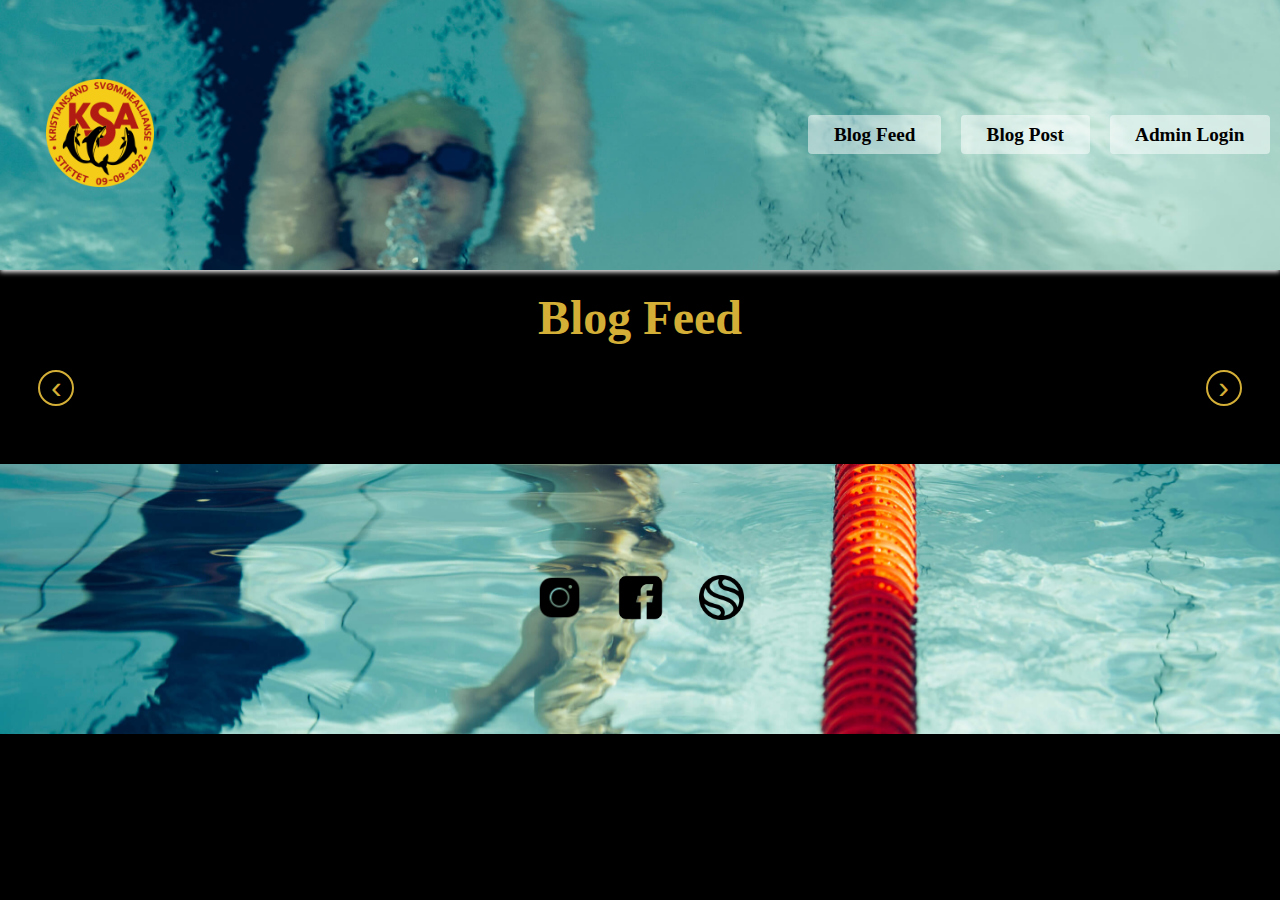
<file: index.html>
<!DOCTYPE html>
<html lang="en">
<head>
    <meta charset="UTF-8">
    <meta name="viewport" content="width=device-width, initial-scale=1.0">
    <title>Blog Feed</title>
    <script type="module" src="./JS/index.mjs"></script>
    <link rel="stylesheet" href="./CSS/index.css">
</head>
<body>
  <nav>
    <a href="https://entav78.github.io/FED1-exam/index.html" class="ksa-link">
      <img src="./assets/ksaLogo.png" alt="KSA Logo" class="ksa-logo" />
    </a>
    <ul class="main-nav">
      <li class="hideOnMobile"><a href="https://entav78.github.io/FED1-exam/index.html">Blog Feed</a></li>
      <li class="hideOnMobile"><a href="https://entav78.github.io/FED1-exam/post/index.html">Blog Post</a></li>
      <li class="hideOnMobile" id="managePostLink1"><a href="https://entav78.github.io/FED1-exam/post/edit.html">Manage Posts</a></li>
      <li class="hideOnMobile"><a href="https://entav78.github.io/FED1-exam/account/login.html" class="admin-login-link">Admin Login</a></li>
    </ul>
  
    <div class="hamburger-menu">
      <a href="#">
        <svg
          xmlns="http://www.w3.org/2000/svg"
          class="hamburger-icon"
          viewBox="0 0 24 24"
          preserveAspectRatio="xMidYMid meet">
          <path d="M0 0h24v24H0V0z" fill="none" />
          <path d="M3 18h18v-2H3v2zm0-5h18v-2H3v2zm0-7v2h18V6H3z" />
        </svg>
      </a>
    </div>
  
    <ul class="sidebar">
      <li class="close-sidebar">
        <a href="#">
          <svg
            xmlns="http://www.w3.org/2000/svg"
            class="close-icon"
            viewBox="0 0 24 24"
            preserveAspectRatio="xMidYMid meet">
            <path d="M0 0h24v24H0V0z" fill="none" />
            <path
              d="M19 6.41L17.59 5 12 10.59 6.41 5 5 6.41 10.59 12 5 17.59 6.41 19 12 13.41 17.59 19 19 17.59 13.41 12 19 6.41z"
            />
          </svg>
        </a>
      </li>
      
      <li><a href="https://entav78.github.io/FED1-exam/index.html">Blog Feed</a></li>
      <li><a href="https://entav78.github.io/FED1-exam/post/index.html">Blog Post</a></li>
      <li id="managePostLink2"><a href="https://entav78.github.io/FED1-exam/post/edit.html">Manage Posts</a></li>
      <li><a href="https://entav78.github.io/FED1-exam/account/login.html" class="admin-login-link">Admin Login</a></li>
    </ul>
  </nav>
  
  <div class="h1-container">
    <h1>Blog Feed</h1>
  </div>
    <div class="carousel-container">
      <button class="carousel-button prev">‹</button>
      <div class="carousel">
        <div class="carousel-track-container">
          <ul class="carousel-track">
          </ul>
        </div>
        <div class="carousel-nav">
        </div>
      </div>
      <button class="carousel-button next">›</button>
    </div>
    
    <div id="postContainer" class="post-grid">
    </div>
    
  <footer class="footer">
      <div class="footer-content">
        <a href="https://www.instagram.com/kristiansandsa/" target="_blank" aria-label="Instagram">
          <img src="./assets/icon/instagram-icon.png" alt="Instagram" class="social-icon">
        </a>
        <a href="https://www.facebook.com/KSA.1922/" target="_blank" aria-label="Facebook">
          <img src="./assets/icon/facebook-icon.png" alt="Facebook" class="social-icon">
        </a>
        <a href="https://spond.com/landing/login/" target="_blank" aria-label="Spond">
          <img src="./assets/icon/spond-icon.png" alt="Spond" class="social-icon">
        </a>
      </div>
  </footer>    
</body>
</html>
</file>
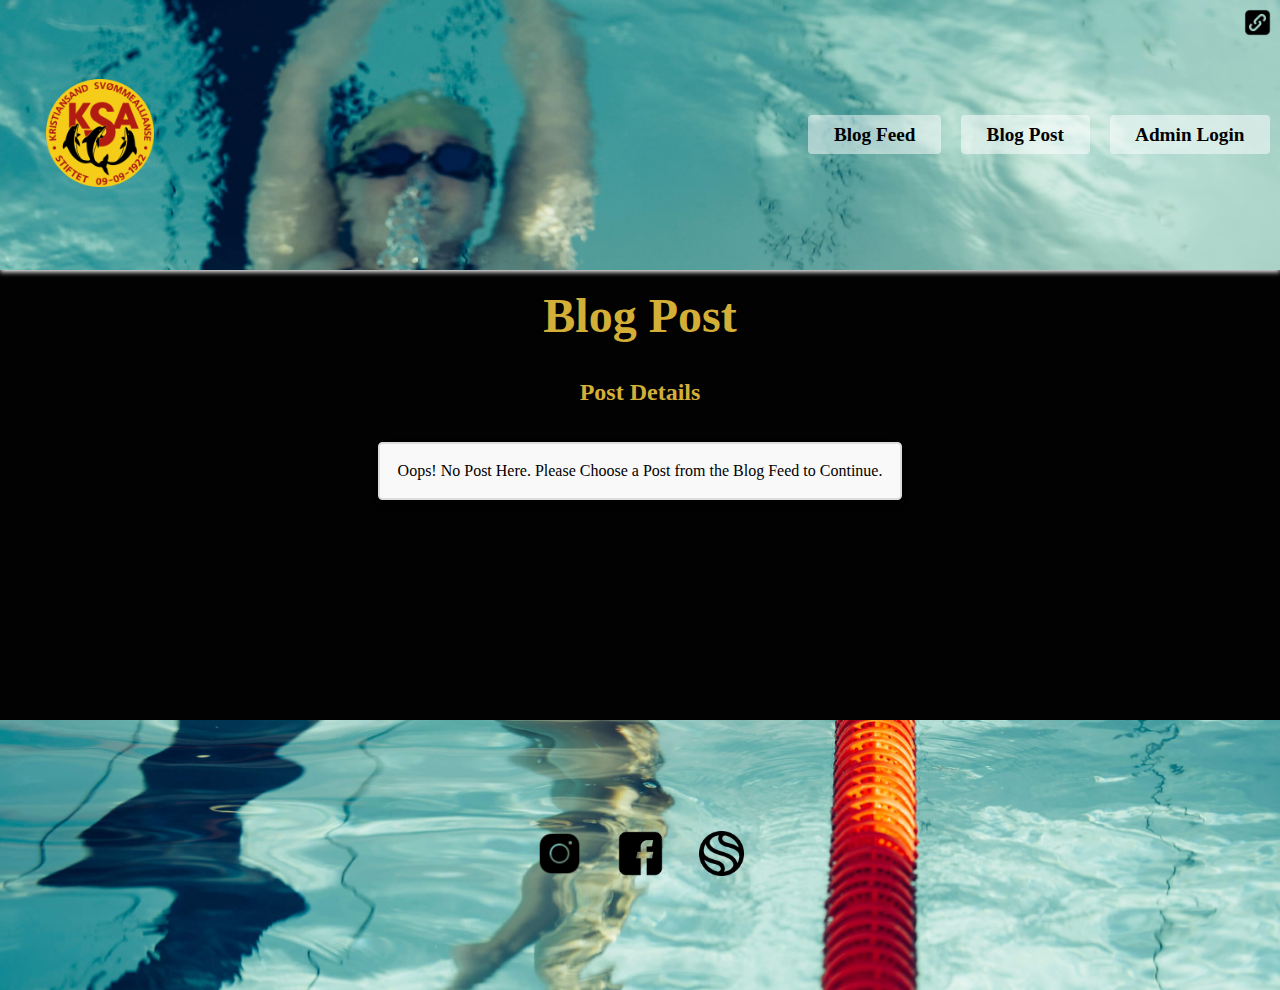
<file: post/index.html>
<!DOCTYPE html>
<html lang="en">
<head>
  <meta charset="UTF-8">
  <meta name="viewport" content="width=device-width, initial-scale=1.0">
  <title>Blog Post</title>
  <link rel="stylesheet" href="../CSS/postIndex.css">
  <script type="module" src="../JS/Post/postIndex.mjs"></script>
  
</head>
<body>
  <nav>
    <a href="https://entav78.github.io/FED1-exam/index.html" class="ksa-link">
      <img src="../assets/ksaLogo.png" alt="KSA Logo" class="ksa-logo" />
    </a>
    <ul class="main-nav">
      <li class="hideOnMobile"><a href="https://entav78.github.io/FED1-exam/index.html">Blog Feed</a></li>
      <li class="hideOnMobile"><a href="https://entav78.github.io/FED1-exam/post/index.html">Blog Post</a></li>
      <li class="hideOnMobile" id="managePostLink1"><a href="https://entav78.github.io/FED1-exam/post/edit.html">Manage Posts</a></li>
      <li class="hideOnMobile"><a href="https://entav78.github.io/FED1-exam/account/login.html" class="admin-login-link">Admin Login</a></li>
    </ul>
  
    <div class="hamburger-menu">
      <a href="#">
        <svg
          xmlns="http://www.w3.org/2000/svg"
          class="hamburger-icon"
          viewBox="0 0 24 24"
          preserveAspectRatio="xMidYMid meet"
        >
          <path d="M0 0h24v24H0V0z" fill="none" />
          <path d="M3 18h18v-2H3v2zm0-5h18v-2H3v2zm0-7v2h18V6H3z" />
        </svg>
      </a>
    </div>
  
    <ul class="sidebar">
      <li class="close-sidebar">
        <a href="#">
          <svg xmlns="http://www.w3.org/2000/svg" class="close-icon" viewBox="0 0 24 24">
            <path d="M0 0h24v24H0V0z" fill="none" />
            <path d="M19 6.41L17.59 5 12 10.59 6.41 5 5 6.41 10.59 12 5 17.59 6.41 19 12 13.41 17.59 19 19 17.59 13.41 12 19 6.41z" />
          </svg>
          
        </a>
      </li>
      <li><a href="https://entav78.github.io/FED1-exam/index.html">Blog Feed</a></li>
      <li><a href="https://entav78.github.io/FED1-exam/post/index.html">Blog Post</a></li>
      <li id="managePostLink2"><a href="https://entav78.github.io/FED1-exam/post/edit.html">Manage Posts</a></li>
      <li><a href="https://entav78.github.io/FED1-exam/account/login.html" class="admin-login-link">Admin Login</a></li>
    </ul>
  </nav>

  <main>
    <div class="h1-container">
      <h1>Blog Post</h1>
    </div>
    <div class="h-container"></div>
      <h2>Post Details</h2>
    <div id="loadingMessage" style="display: none;">Loading post...</div>
    <div id="errorMessage" style="display: none; color: red;">Failed to load post.</div>
    <button id="copyLinkButton" class="copy-link-button" title="Copy link to clipboard">
      <img src="../assets/icon/linkIcon.png" alt="Copy Link" class="copy-link-icon">
    </button>
    <div id="postContainer">
      <div class="blog-post" data-post-id="456">
        <p>Oops! No Post Here. Please Choose a Post from the Blog Feed to Continue.</p>
        
      </div>
      
      <button class="manage-button" style="display: none;">
          Edit/Manage
      </button>
    </div>
  </main>

  <footer class="footer">
      <div class="footer-content">
        <a href="https://www.instagram.com/kristiansandsa/" target="_blank" aria-label="Instagram">
          <img src="../assets/icon/instagram-icon.png" alt="Instagram" class="social-icon">
        </a>
        <a href="https://www.facebook.com/KSA.1922/" target="_blank" aria-label="Facebook">
          <img src="../assets/icon/facebook-icon.png" alt="Facebook" class="social-icon">
        </a>
        <a href="https://spond.com/landing/login/" target="_blank" aria-label="Spond">
          <img src="../assets/icon/spond-icon.png" alt="Spond" class="social-icon">
        </a>
      </div>
    </footer> 
</body>
</html>
</file>
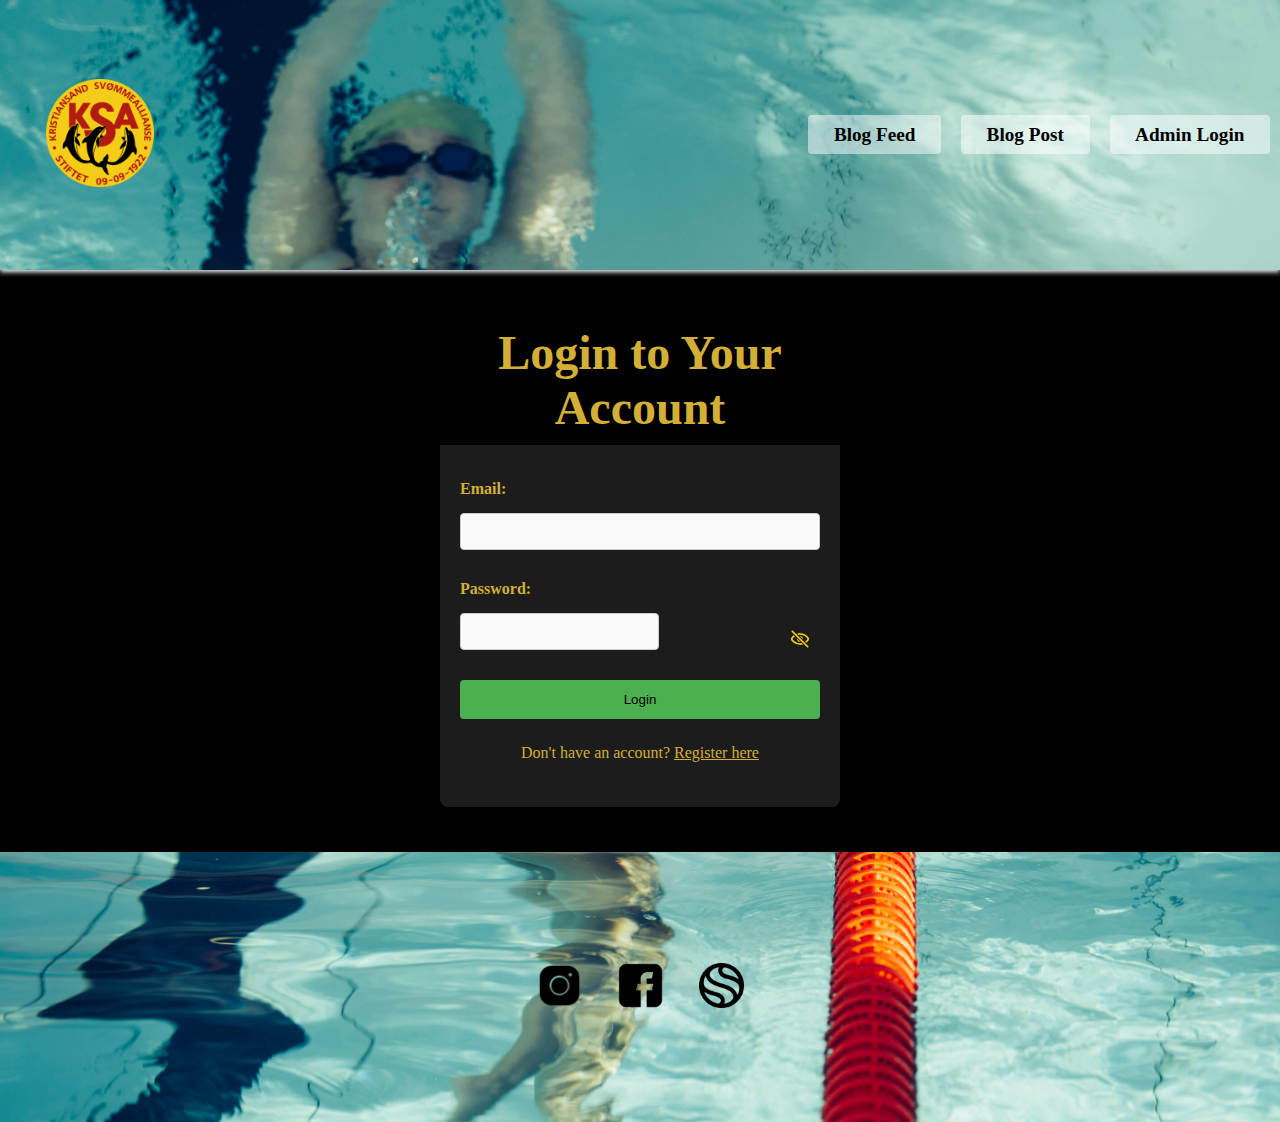
<file: account/login.html>
<!DOCTYPE html>
<html lang="en">
<head>
  <meta charset="UTF-8">
  <meta name="viewport" content="width=device-width, initial-scale=1.0">
  <title>Account Login</title>
  <link rel="stylesheet" href="../CSS/register.css">
  <script type="module" src="../JS/Account/login.mjs"></script>
</head>
<body>
  <nav>
    <a href="https://entav78.github.io/FED1-exam/index.html" class="ksa-link">
      <img src="../assets/ksaLogo.png" alt="KSA Logo" class="ksa-logo" />
    </a>
    <ul class="main-nav">
      <li class="hideOnMobile"><a href="https://entav78.github.io/FED1-exam/index.html">Blog Feed</a></li>
      <li class="hideOnMobile"><a href="https://entav78.github.io/FED1-exam/post/index.html">Blog Post</a></li>
      <li class="hideOnMobile" id="managePostLink1"><a href="https://entav78.github.io/FED1-exam/post/edit.html">Manage Posts</a></li>
      <li class="hideOnMobile"><a href="https://entav78.github.io/FED1-exam/account/login.html" class="admin-login-link">Admin Login</a></li>
    </ul>
  
    <div class="hamburger-menu">
      <a href="#">
        <svg
          xmlns="http://www.w3.org/2000/svg"
          class="hamburger-icon"
          viewBox="0 0 24 24"
          preserveAspectRatio="xMidYMid meet"
        >
          <path d="M0 0h24v24H0V0z" fill="none" />
          <path d="M3 18h18v-2H3v2zm0-5h18v-2H3v2zm0-7v2h18V6H3z" />
        </svg>
      </a>
    </div>
  
    <ul class="sidebar">
      <li class="close-sidebar">
        <a href="#">
          <svg xmlns="http://www.w3.org/2000/svg" class="close-icon" viewBox="0 0 24 24">
            <path d="M0 0h24v24H0V0z" fill="none" />
            <path d="M19 6.41L17.59 5 12 10.59 6.41 5 5 6.41 10.59 12 5 17.59 6.41 19 12 13.41 17.59 19 19 17.59 13.41 12 19 6.41z" />
          </svg>
          
        </a>
      </li>
      <li><a href="https://entav78.github.io/FED1-exam/index.html">Blog Feed</a></li>
      <li><a href="https://entav78.github.io/FED1-exam/post/index.html">Blog Post</a></li>
      <li id="managePostLink2"><a href="https://entav78.github.io/FED1-exam/post/edit.html">Manage Posts</a></li>
      <li><a href="https://entav78.github.io/FED1-exam/account/login.html" class="admin-login-link">Admin Login</a></li>
    </ul>
  </nav>
  <main>
    <form id="loginForm" method="post">
      <h1>Login to Your Account</h1>
      <label for="email">Email:</label>
      <input type="email" id="email" name="email" autocomplete="email" required>
  
      <label for="password">Password:</label>
      <div class="password-wrapper">
        <input type="password" id="password" name="password" autocomplete="current-password" required>
        <span id="togglePassword" class="toggle-password hide-password"></span>
      </div>
  
      <button type="submit" class="auth-button">Login</button>
      
      <div id="register-link">
        <p>Don't have an account? <a href="https://entav78.github.io/FED1-exam/account/register.html">Register here</a></p>
      </div>
      <div id="login-error-message"></div>
    </form>
  </main>
  
  <footer class="footer">
    <div class="footer-content">
      <a href="https://www.instagram.com/kristiansandsa/" target="_blank" aria-label="Instagram">
        <img src="../assets/icon/instagram-icon.png" alt="Instagram" class="social-icon">
      </a>
      <a href="https://www.facebook.com/KSA.1922/" target="_blank" aria-label="Facebook">
        <img src="../assets/icon/facebook-icon.png" alt="Facebook" class="social-icon">
      </a>
      <a href="https://spond.com/landing/login/" target="_blank" aria-label="Spond">
        <img src="../assets/icon/spond-icon.png" alt="Spond" class="social-icon">
      </a>
    </div>
  </footer> 
</body>
</html>
</file>
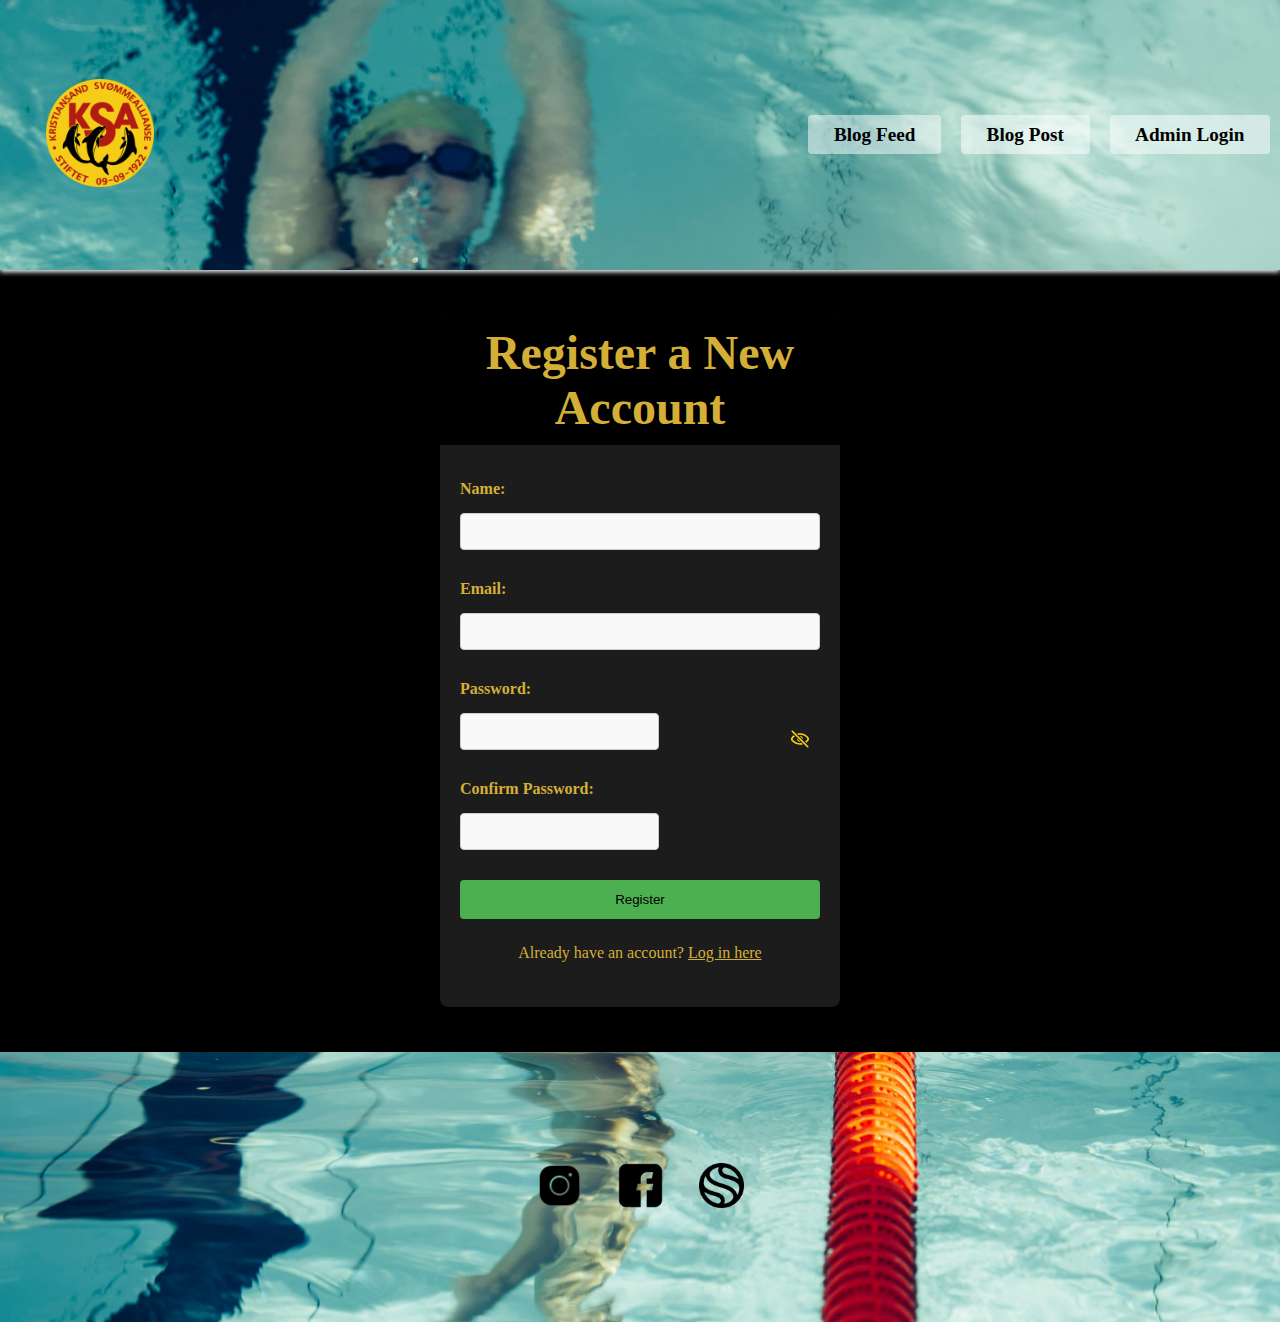
<file: account/register.html>
<!DOCTYPE html>
<html lang="en">
<head>
  <meta charset="UTF-8">
  <meta name="viewport" content="width=device-width, initial-scale=1.0">
  <title>Account Register</title>
  <script type="module" src="../JS/Account/register.mjs"></script>
  <link rel="stylesheet" href="../CSS/register.css">
</head>
<body>
  <nav>
    <a href="https://entav78.github.io/FED1-exam/index.html" class="ksa-link">
      <img src="../assets/ksaLogo.png" alt="KSA Logo" class="ksa-logo" />
    </a>
    <ul class="main-nav">
      <li class="hideOnMobile"><a href="https://entav78.github.io/FED1-exam/index.html">Blog Feed</a></li>
      <li class="hideOnMobile"><a href="https://entav78.github.io/FED1-exam/post/index.html">Blog Post</a></li>
      <li class="hideOnMobile" id="managePostLink1"><a href="https://entav78.github.io/FED1-exam/post/edit.html">Manage Posts</a></li>
      <li class="hideOnMobile"><a href="https://entav78.github.io/FED1-exam/account/login.html" class="admin-login-link">Admin Login</a></li>
    </ul>
  
    <div class="hamburger-menu">
      <a href="#">
        <svg
          xmlns="http://www.w3.org/2000/svg"
          class="hamburger-icon"
          viewBox="0 0 24 24"
          preserveAspectRatio="xMidYMid meet"
        >
          <path d="M0 0h24v24H0V0z" fill="none" />
          <path d="M3 18h18v-2H3v2zm0-5h18v-2H3v2zm0-7v2h18V6H3z" />
        </svg>
      </a>
    </div>
  
    <ul class="sidebar">
      <li class="close-sidebar">
        <a href="#">
          <svg xmlns="http://www.w3.org/2000/svg" class="close-icon" viewBox="0 0 24 24">
            <path d="M0 0h24v24H0V0z" fill="none" />
            <path d="M19 6.41L17.59 5 12 10.59 6.41 5 5 6.41 10.59 12 5 17.59 6.41 19 12 13.41 17.59 19 19 17.59 13.41 12 19 6.41z" />
          </svg>
          
        </a>
      </li>
      <li><a href="https://entav78.github.io/FED1-exam/index.html">Blog Feed</a></li>
      <li><a href="https://entav78.github.io/FED1-exam/post/index.html">Blog Post</a></li>
      <li id="managePostLink2"><a href="https://entav78.github.io/FED1-exam/post/edit.html">Manage Posts</a></li>
      <li><a href="https://entav78.github.io/FED1-exam/account/login.html" class="admin-login-link">Admin Login</a></li>
    </ul>
  </nav>
  
  <form id="registerForm" method="post">
    <h1>Register a New Account</h1>
    <label for="name">Name:</label>
    <input type="text" id="name" name="name" autocomplete="name" required>

    <label for="email">Email:</label>
    <input type="email" id="email" name="email" autocomplete="email" required>

    <label for="password">Password:</label>
    
      <div class="password-wrapper">
        <input type="password" id="password" name="password" autocomplete="new-password" required>
        <span id="togglePassword" class="toggle-password hide-password"></span>
  
      </div>
      <label for="confirmPassword">Confirm Password:</label>
      <div class="password-wrapper">
        <input type="password" id="confirmPassword" name="confirmPassword" autocomplete="new-password" required>
        <span id="toggleConfirmPassword" class="toggle-password password-hide"></span>
    </div>
    <button type="submit" class="auth-button">Register</button>
    <div id="login-link">
      <p>Already have an account? <a href="https://entav78.github.io/FED1-exam/account/login.html">Log in here</a></p>
    </div>
    <div id="register-error-message"></div>
  </form>
  
  <footer class="footer">
    <div class="footer-content">
      <a href="https://www.instagram.com/kristiansandsa/" target="_blank" aria-label="Instagram">
        <img src="../assets/icon/instagram-icon.png" alt="Instagram" class="social-icon">
      </a>
      <a href="https://www.facebook.com/KSA.1922/" target="_blank" aria-label="Facebook">
        <img src="../assets/icon/facebook-icon.png" alt="Facebook" class="social-icon">
      </a>
      <a href="https://spond.com/landing/login/" target="_blank" aria-label="Spond">
        <img src="../assets/icon/spond-icon.png" alt="Spond" class="social-icon">
      </a>
    </div>
  </footer> 
</body>
</html>
</file>
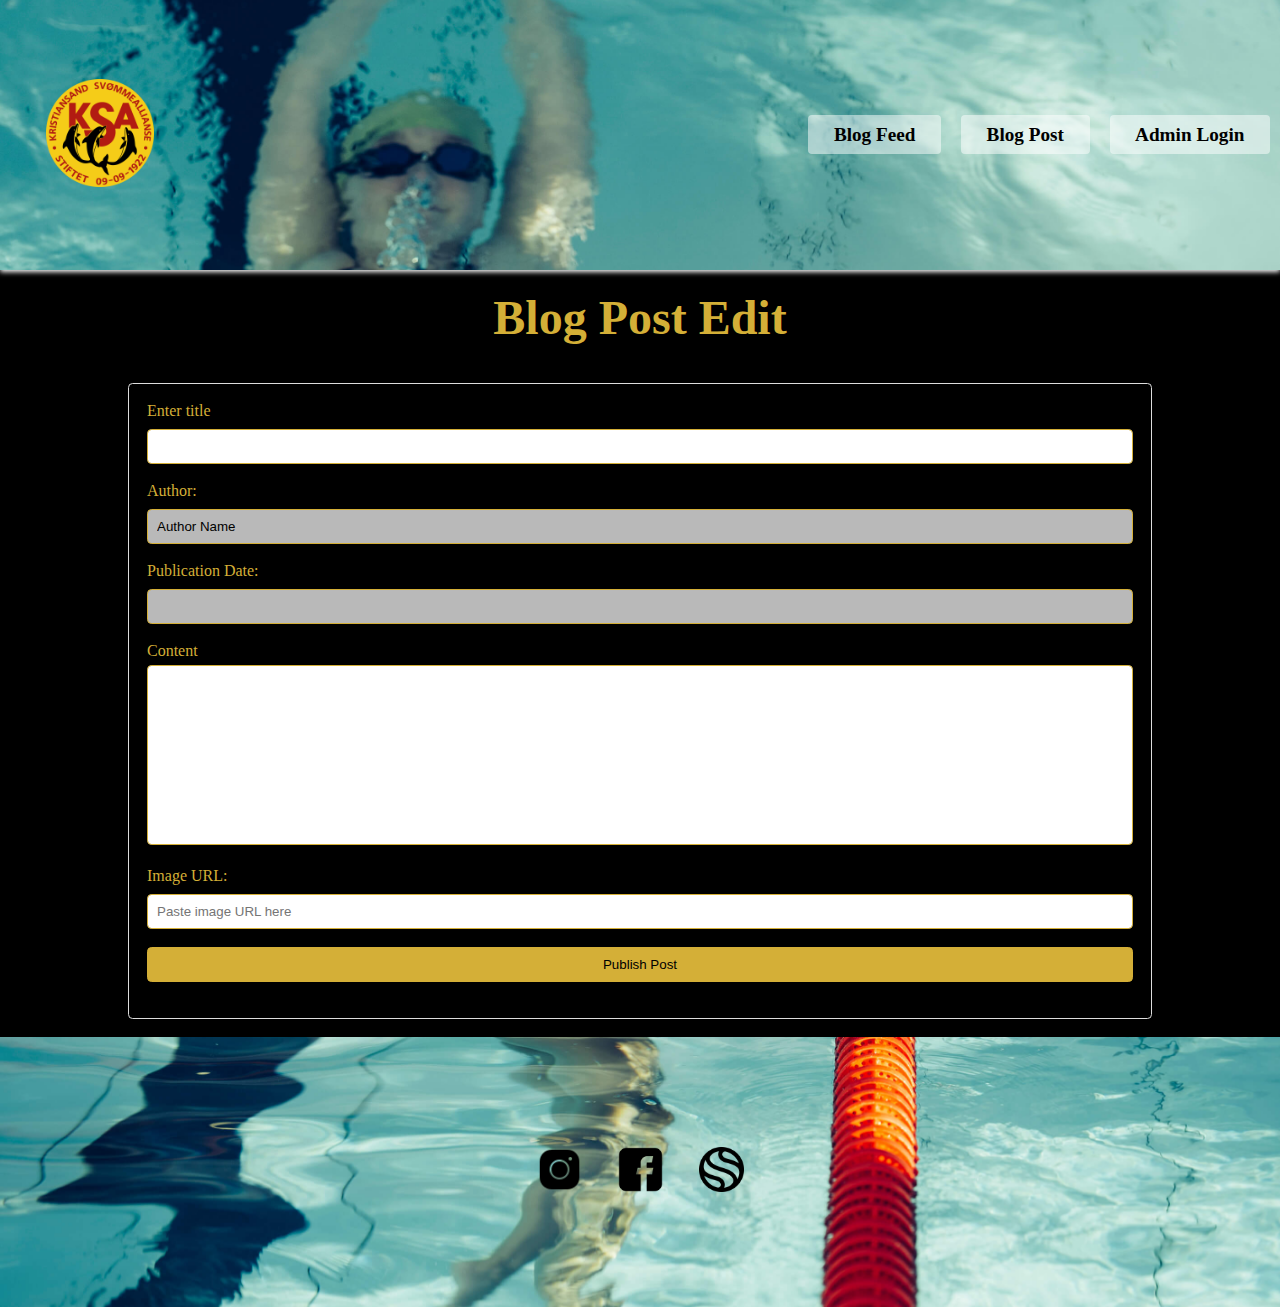
<file: post/edit.html>
<!DOCTYPE html>
<html lang="en">
<head>
  <meta charset="UTF-8">
  <meta name="viewport" content="width=device-width, initial-scale=1.0">
  <title>Blog Post Edit</title>
  <script type="module" src="../JS/postEdit.mjs"></script>
  <link rel="stylesheet" href="../CSS/postEdit.css">
</head>
<body>
<main>
  <nav>
    <a href="https://entav78.github.io/FED1-exam/index.html" class="ksa-link">
      <img src="../assets/ksaLogo.png" alt="KSA Logo" class="ksa-logo" />
    </a>
    <ul class="main-nav">
      <li class="hideOnMobile"><a href="https://entav78.github.io/FED1-exam/index.html">Blog Feed</a></li>
      <li class="hideOnMobile"><a href="https://entav78.github.io/FED1-exam/post/index.html">Blog Post</a></li>
      <li class="hideOnMobile" id="managePostLink1"><a href="https://entav78.github.io/FED1-exam/post/edit.html">Manage Posts</a></li>
      <li class="hideOnMobile"><a href="https://entav78.github.io/FED1-exam/account/login.html" class="admin-login-link">Admin Login</a></li>
    </ul>
  
    <div class="hamburger-menu">
      <a href="#">
        <svg
          xmlns="http://www.w3.org/2000/svg"
          class="hamburger-icon"
          viewBox="0 0 24 24"
          preserveAspectRatio="xMidYMid meet"
        >
          <path d="M0 0h24v24H0V0z" fill="none" />
          <path d="M3 18h18v-2H3v2zm0-5h18v-2H3v2zm0-7v2h18V6H3z" />
        </svg>
      </a>
    </div>
  
    <ul class="sidebar">
      <li class="close-sidebar">
        <a href="#">
          <svg xmlns="http://www.w3.org/2000/svg" class="close-icon" viewBox="0 0 24 24">
            <path d="M0 0h24v24H0V0z" fill="none" />
            <path d="M19 6.41L17.59 5 12 10.59 6.41 5 5 6.41 10.59 12 5 17.59 6.41 19 12 13.41 17.59 19 19 17.59 13.41 12 19 6.41z" />
          </svg>
          
        </a>
      </li>
      <li><a href="https://entav78.github.io/FED1-exam/index.html">Blog Feed</a></li>
      <li><a href="https://entav78.github.io/FED1-exam/post/index.html">Blog Post</a></li>
      <li id="managePostLink2"><a href="https://entav78.github.io/FED1-exam/post/edit.html">Manage Posts</a></li>
      <li><a href="https://entav78.github.io/FED1-exam/account/login.html" class="admin-login-link">Admin Login</a></li>
    </ul>
  </nav>

  <div class="h1-container">
    <h1>Blog Post Edit</h1>
  </div>
  
  <form id="editPostForm">
    <div>
      <label for="title">Enter title</label>
      <input type="text" id="title" name="title" required />
    </div>
    <div>
      <label for="author">Author:</label>
      <input type="text" class="auto-input" id="author" value="Author Name" readonly />
    </div>
    
    <div>
      <label for="publicationDate">Publication Date:</label>
      <input type="text" class="auto-input" id="publicationDate" readonly />
    </div>
    <div class="form-group">
      <label for="content">Content</label>
      <textarea id="content" class="content-editor"></textarea>
    </div>
    <div>
      <label for="imageUrl">Image URL:</label>
      <input type="text" id="imageUrl" name="imageUrl" placeholder="Paste image URL here" />
    </div>
    <div class="button-group">
      <button type="submit" id="actionButton">Publish Post</button>
      <button type="button" id="deletePostButton" class="deletePostButton" style="display: none;">Delete Post</button>
    </div>
  </form>

  <div class="modal" id="deleteModal">
    <div class="modal-content">
      <span class="close-button" id="closeModal">&times;</span>
      <h2>Confirm Delete</h2>
      <p>Are you sure you want to delete this post? This action cannot be undone.</p>
      <button id="confirmDelete" class="confirm-button">Yes, Delete</button>
      <button id="cancelDelete" class="cancel-button">Cancel</button>
    </div>
  </div>
</main>
<footer class="footer">
  <div class="footer-content">
    <a href="https://www.instagram.com/kristiansandsa/" target="_blank" aria-label="Instagram">
      <img src="../assets/icon/instagram-icon.png" alt="Instagram" class="social-icon">
    </a>
    <a href="https://www.facebook.com/KSA.1922/" target="_blank" aria-label="Facebook">
      <img src="../assets/icon/facebook-icon.png" alt="Facebook" class="social-icon">
    </a>
    <a href="https://spond.com/landing/login/" target="_blank" aria-label="Spond">
      <img src="../assets/icon/spond-icon.png" alt="Spond" class="social-icon">
    </a>
  </div>
</footer>
</body>
</html>
</file>
<file: CSS/index.css>
@import url('header.css');
@import url('carousel.css');

.post-grid {
  display: grid;
  grid-template-columns: repeat(auto-fit, minmax(20vw, 1fr));
  gap: 2vh;
  padding: 2vh;
  max-width: 90vw;
  margin: 0 auto;
}

.blog-post {
  background-color: #ffffff;
  border: 0.1vh solid #ddd;
  border-radius: 0.8vh;
  overflow: hidden;
  transition: transform 0.3s ease, box-shadow 0.3s ease;
  cursor: pointer;
  display: flex;
  flex-direction: column;
  justify-content: space-between;
  height: 100%;
}

.blog-post p {
  font-size: 1rem;
  line-height: 1.5;
  overflow: hidden;
  text-overflow: ellipsis;
}

.post-image {
  width: 100%;
  height: 20vh;
  object-fit: cover;
  border-bottom: 0.1vh solid #ddd;
}

.post-title {
  font-size: 1.2rem;
  font-weight: bold;
  margin: 1vh 0 0.5vh;
  color: #333;
  text-align: center;
}

.post-excerpt {
  padding: 0 1vh;
  color: #666;
  font-size: 0.9rem;
  text-align: center;
}

.blog-post:hover {
  transform: translateY(-0.5vh);
  box-shadow: 0 0.4vh 1vh rgba(0, 0, 0, 0.1);
}

.manage-button {
  margin-top: 1vh;
  margin-bottom: 5%;
  padding: 0.8vh 1.2vh;
  background-color: black;
  color: rgba(212, 175, 55, 1);
  border: none;
  border-radius: 0.4vh;
  cursor: pointer;
  transition: background-color 0.3s ease;
  display: block;
}

.manage-button:hover {
  background-color: rgba(212, 175, 55, 1);
  color: black;
  border: 2px solid black;
}

@media (max-width: 600px) {
  .blog-post p {
    font-size: 0.75rem;
    max-height: 2.7rem;
    overflow: hidden;
    text-overflow: ellipsis;
    line-height: 1.8;
  }

  .blog-post h3 {
    font-size: 1.125rem;
  }
}
</file>
<file: CSS/postIndex.css>
@import url('header.css');

body {
  background-color: #020202;
}

main {
  min-height: 50vh;
  display: flex;
  flex-direction: column;
  justify-content: flex-start;
}

.h1-container {
  padding: 2vh 0;
}

h2 {
  color: rgba(212, 175, 55, 1);
  margin: 2vh auto;
}

#postContainer {
  padding: 2vh;
  background-color: #f9f9f9;
  border: 0.3vh solid #ddd;
  border-radius: 0.5vh;
  margin: 2vh auto;
  max-width: 80vw;
  box-shadow: 0 0.5vh 1vh rgba(0, 0, 0, 0.1);
  position: relative;
}

.blog-post {
  display: flex;
  flex-direction: column;
  gap: 2vh;
}

.blog-post img {
  width: 100%;
  max-height: 40vh;
  object-fit: cover;
  border-radius: 0.5vh;
  box-shadow: 0 0.4vh 0.8vh rgba(0, 0, 0, 0.1);
}

.copy-link-button {
  position: absolute;
  top: 1vh;
  right: 1vh;
  border: none;
  background: none;
  cursor: pointer;
  padding: 0;
  z-index: 10;
}

.copy-link-icon {
  width: 3vh;
  height: 3vh;
}

.manage-button {
  display: block;
  margin-top: 2vh;
  padding: 1vh 2vw;
  background-color: black;
  color: rgba(212, 175, 55, 1);
  border: none;
  border-radius: 0.5vh;
  cursor: pointer;
  transition: background-color 0.3s ease;
}

.manage-button:hover {
  background-color: rgba(212, 175, 55, 1);
  color: black;
}
</file>
<file: CSS/register.css>
@import url('header.css');

* {
  margin: 0;
  padding: 0;
  box-sizing: border-box;
}

body {
  min-height: 100vh;
  display: flex;
  flex-direction: column;
  align-items: stretch;
  justify-content: space-between;
  background-color: rgb(0, 0, 0);
}

form {
  display: flex;
  flex-direction: column;
  gap: 15px;
  max-width: 400px;
  width: 100%;
  margin: auto;
  margin-top: 5vh;
  margin-bottom: 5vh;
  padding: 20px;
  background-color: #1c1c1c;
  border-radius: 8px;
  box-shadow: 0 4px 8px rgba(0, 0, 0, 0.5);
}

form h1 {
  text-align: center;
  background-color: black;
  padding: 10px;
  border-radius: 8px 8px 0 0;
  margin: -20px -20px 20px -20px;
  color: rgba(212, 175, 55, 1);
}

label {
  font-weight: bold;
  color: rgba(212, 175, 55, 1);
}

input {
  padding: 10px;
  border: 1px solid #ccc;
  border-radius: 4px;
  background-color: #f9f9f9;
  color: #333;
  margin-bottom: 15px;
}

input::placeholder {
  color: #666;
}

.auth-button {
  padding: 12px;
  background-color: #4CAF50;
  color: black;
  border: none;
  border-radius: 4px;
  cursor: pointer;
  transition: background-color 0.3s ease;
}

.auth-button:hover {
  background-color: #45a049;
}

.password-wrapper {
  position: relative;
  display: flex;
  align-items: center;
}

.toggle-password {
  position: absolute;
  right: 10px;
  cursor: pointer;
  display: inline-block;
  width: 20px;
  height: 20px;
  background-repeat: no-repeat;
  background-size: contain;
  background-position: center;
  filter: invert(81%) sepia(88%) saturate(2216%) hue-rotate(350deg) brightness(110%) contrast(102%);
}

.show-password {
  background-image: url(../assets/icon/eye-show.svg);
}

.hide-password {
  background-image: url(../assets/icon/eye-hide.svg);
}

#register-link,
#login-link {
  text-align: center;
  margin-top: 10px;
  color: rgba(212, 175, 55, 1);
}

#register-link a,
#login-link a {
  color: rgba(212, 175, 55, 1);
}

#login-error-message,
#register-error-message {
  background-color: white;
  color: red;
  margin-top: 10px;
  text-align: center;
}

@media (max-width: 500px) {
  form {
    max-width: 100%;
    padding: 10px;
  }

  .auth-button {
    width: 100%;
  }
}
</file>
<file: CSS/postEdit.css>
@import url('header.css');

body {
  color: rgba(212, 175, 55, 1);
}

label {
  display: block;
  margin-bottom: 0.5vh;
}


.form-group {
  margin-bottom: 2vh;
}

.content-editor {
  width: 100%;
  border: 1px solid rgba(212, 175, 55, 1);
  padding: 2vh;
  height: auto;
  min-height: 20vh;
  max-height: none;
  overflow-y: auto;
  line-height: 1.5;
  cursor: text;
  border-radius: 0.5vh;
  background-color: white;
  color: black;
  box-sizing: border-box;
  resize: none;
}

textarea.content-editor {
  margin: 0;
  padding: 2vh;
  background: white;
  border: 1px solid rgba(212, 175, 55, 1);
  border-radius: 0.5vh;
  box-sizing: border-box;
  overflow-y: auto;
  outline: none;
}

.content-editor img {
  max-width: 100%;
  height: auto;
  margin: 1vh 0;
  display: block;
  border-radius: 0.5vh;
}

.modal {
  display: none;
  position: fixed;
  z-index: 1000;
  left: 0;
  top: 0;
  width: 100%;
  height: 100%;
  overflow: auto;
  background-color: rgba(0, 0, 0, 0.8);
  backdrop-filter: blur(5px);
}

.modal-content {
  background-color: black;
  margin: 20vh auto;
  padding: 2vh;
  border: 1px solid rgba(212, 175, 55, 1);
  width: 90vw;
  max-width: 40vh;
  border-radius: 1vh;
  text-align: center;
  box-shadow: 0 4px 10px rgba(0, 0, 0, 0.3);
}

.close-button {
  color: rgba(212, 175, 55, 1);
  float: right;
  font-size: 2.5vh;
  font-weight: bold;
  cursor: pointer;
}

.cancel-button,
.confirm-button {
  background-color: rgba(212, 175, 55, 1);
  color: black;
  padding: 1vh 2vw;
  margin: 1vh;
  border: none;
  cursor: pointer;
  border-radius: 0.5vh;
  font-size: 1.2rem;
  transition: background-color 0.3s ease;
}

.cancel-button:hover,
.confirm-button:hover {
  background-color: black;
  color: rgba(212, 175, 55, 1);
  border: 1px solid rgba(212, 175, 55, 1);
}

form {
  margin: 2vh auto;
  padding: 2vh;
  max-width: 80%;
  border: 1px solid #ddd;
  border-radius: 0.5vh;
}

form div {
  margin-bottom: 2vh;
}

input[type="text"] {
  width: 100%;
  padding: 1vh;
  border: 1px solid rgba(212, 175, 55, 1);
  border-radius: 0.5vh;
  background-color: white;
  color: black;
  box-sizing: border-box;
  margin-top: 0.5vh;
}

input.auto-input {
  background-color: rgb(185, 185, 185);
  color: #000000;
  border: 1px solid rgba(212, 175, 55, 1);
  border-radius: 0.5vh;
  padding: 1vh;
  box-sizing: border-box;
  margin-top: 0.5vh;
}

.post-item {
  display: flex;
  justify-content: space-between;
  align-items: center;
  padding: 1vh;
  border-bottom: 1px solid rgba(212, 175, 55, 1);
}

.button-group {
  display: flex;
  gap: 1vh;
  justify-content: space-between;
}

#actionButton,
.deletePostButton {
  flex: 1;
  padding: 1vh 2vw;
  border-radius: 0.5vh;
  transition: background-color 0.3s ease, color 0.3s ease;
  background-color: rgba(212, 175, 55, 1);
  color: black;
  border: 1px solid rgba(212, 175, 55, 1);
  cursor: pointer;
}

.deletePostButton:hover {
  background-color: red !important;
  color: black !important;
}

#actionButton:hover {
  background-color: black;
  color: rgba(212, 175, 55, 1);
  border: 1px solid rgba(212, 175, 55, 1);
  border-color: rgba(212, 175, 55, 1);
}
</file>
